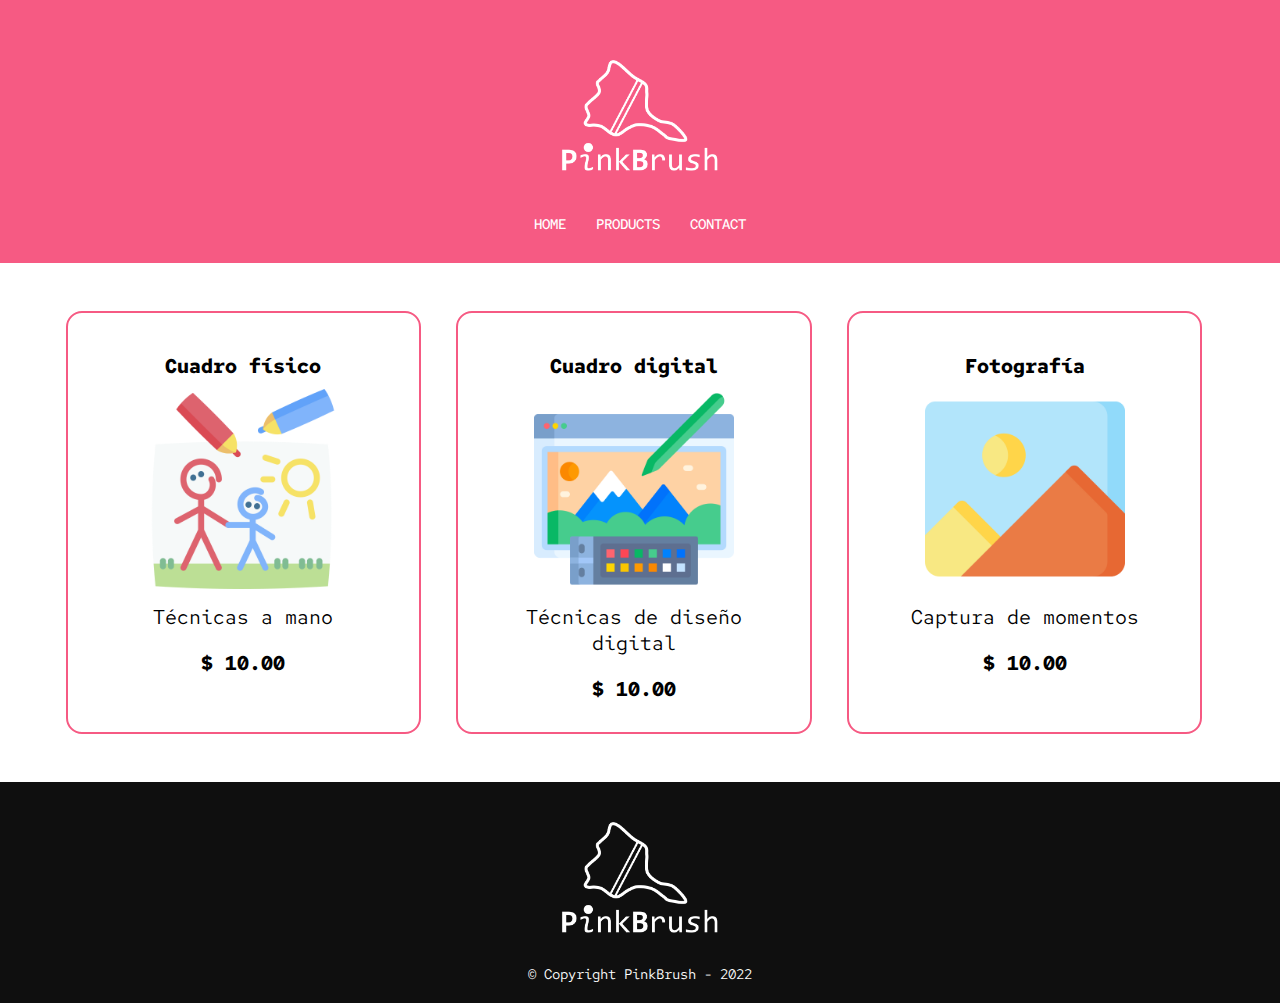
<file: index.html>
<!DOCTYPE html>
<!-- Página de HTML versión 5, proyecto -->

<html>

  <head>
    <!-- etiquetas informativas -->
    <meta charset="UTF-8">
    <title>PinkBrush Products</title>
    <link rel="stylesheet" href="reset.css">
    <link rel="stylesheet" href="styles.css">

    <!-- fuentes -->
    <link rel="preconnect" href="https://fonts.googleapis.com">
    <link rel="preconnect" href="https://fonts.gstatic.com" crossorigin>
    <link href="https://fonts.googleapis.com/css2?family=Red+Hat+Mono:wght@400;500&display=swap" rel="stylesheet">
  </head>

  <body>

    <!-- Etiqueta de contenidos -->

    <!-- Encabezado -->
    <header>
      <h1> <img src="logo.png" alt="Pink Brush" class="logo"> </h1>
      <div class="caja">
        <nav>
          <ul>
            <li>
              <a href="home.html">Home</a>
            </li>
            <li>
              <a href="index.html">Products</a>
            </li>
            <li>
              <a href="contacto.html">Contact</a>
            </li>
          </ul>
        </nav>
      </div>
    </header>

    <div>
      <ul class="productos">
        <li>
          <h2>Cuadro físico</h2>
          <img src="img1.png" alt="">
          <p class="nota">Técnicas a mano</p>
          <p class="precio">$ 10.00</p>
        </li>
        <li>
          <h2>Cuadro digital</h2>
          <img src="img2.png" alt="">
          <p class="nota">Técnicas de diseño digital</p>
          <p class="precio">$ 10.00</p>
        </li>
        <li>
          <h2>Fotografía</h2>
          <img src="img3.png" alt="">
          <p class="nota">Captura de momentos</p>
          <p class="precio">$ 10.00</p>
        </li>
      </ul>
    </div>

  <footer>
    <img src="logo.png" alt="Pink Brush">
    <p class="copyright">&copy Copyright PinkBrush - 2022</p>
    <!-- Símbolo unicode unicode-table.com -->
  </footer>

  </body>

</html>
</file>
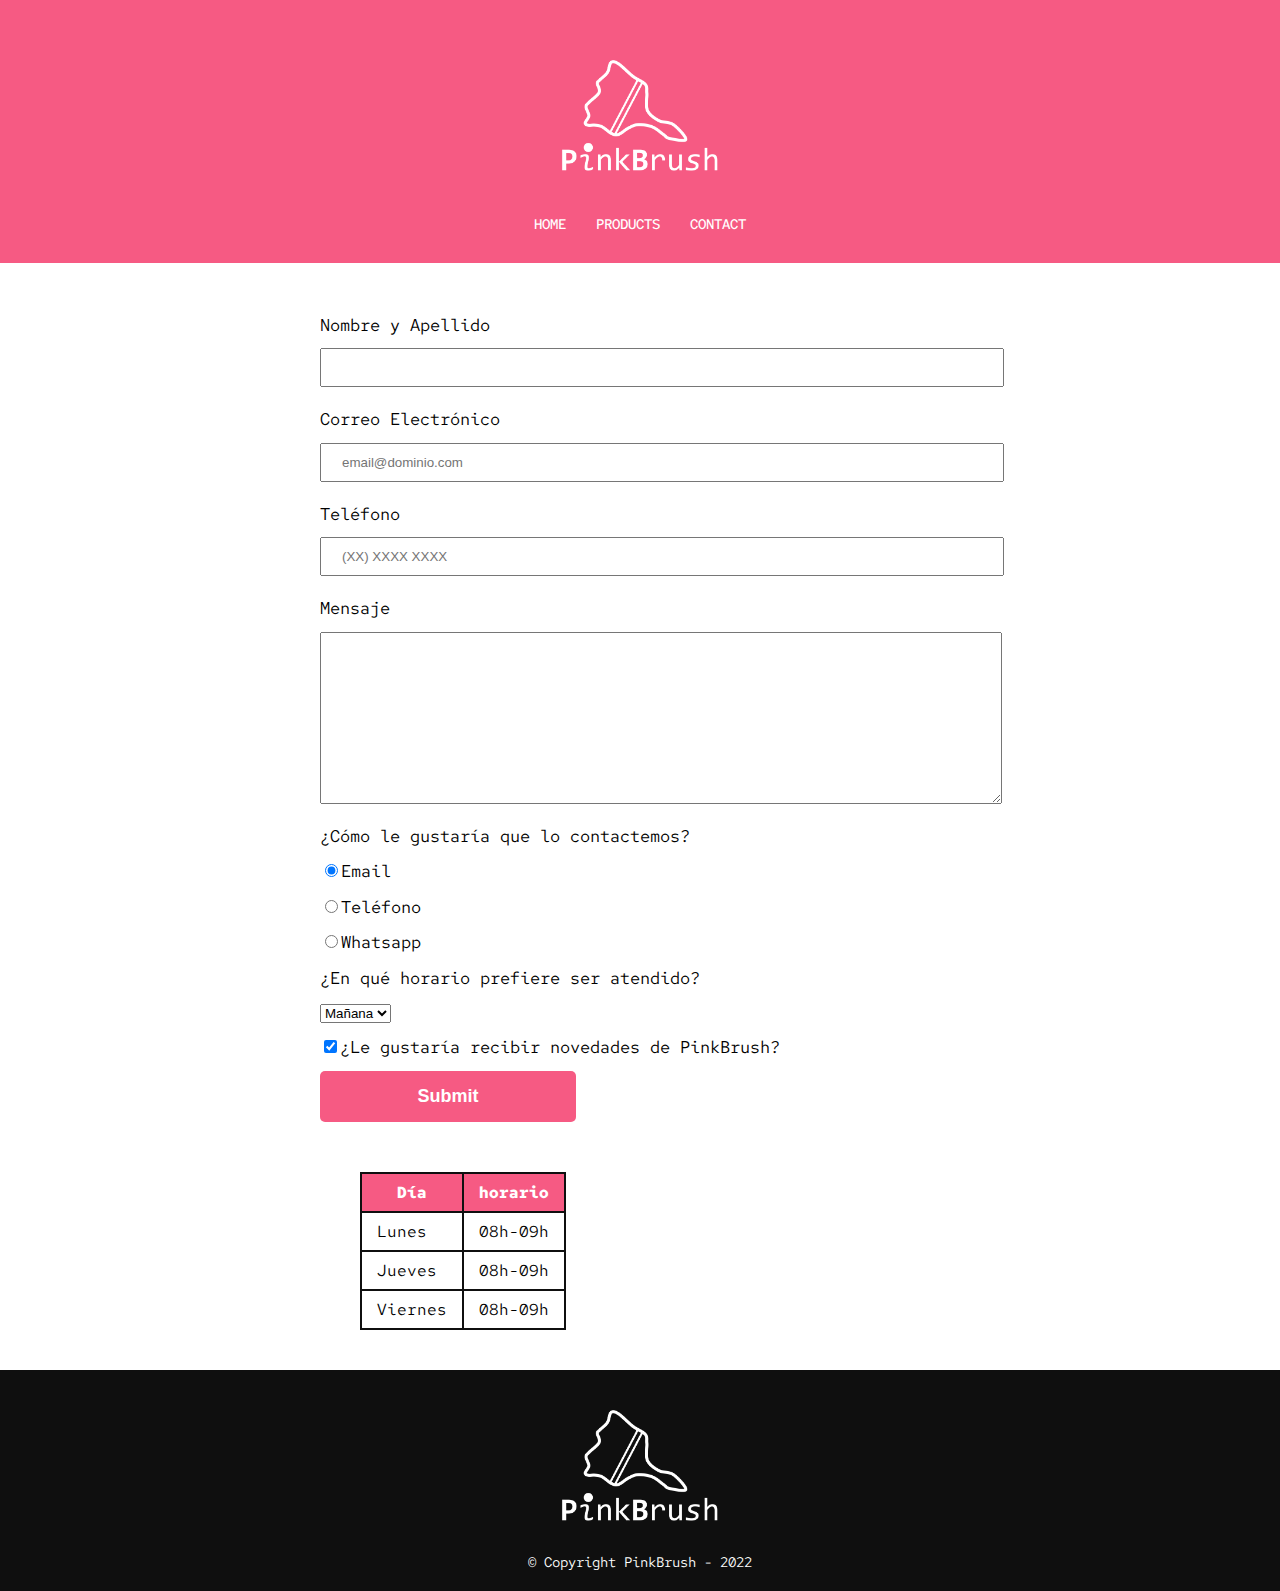
<file: contacto.html>
<!DOCTYPE html>
<!-- Página de HTML versión 5 -->

<html>

  <head>
    <!-- etiquetas informativas -->
    <meta charset="UTF-8">
    <title>PinkBrush Contact</title>
    <link rel="stylesheet" href="reset.css">
    <link rel="stylesheet" href="styles.css">

    <!-- fuentes -->
    <link rel="preconnect" href="https://fonts.googleapis.com">
    <link rel="preconnect" href="https://fonts.gstatic.com" crossorigin>
    <link href="https://fonts.googleapis.com/css2?family=Red+Hat+Mono:wght@400;500&display=swap" rel="stylesheet">
  </head>

  <body>

    <!-- Etiqueta de contenidos -->

    <!-- Encabezado -->
    <header>
      <h1> <img src="logo.png" alt="Pink Brush" class="logo"> </h1>
      <div class="caja">
        <nav>
          <ul>
            <li>
              <a href="home.html">Home</a>
            </li>
            <li>
              <a href="index.html">Products</a>
            </li>
            <li>
              <a href="contacto.html">Contact</a>
            </li>
          </ul>
        </nav>
      </div>
    </header>

    <main>
      <form>
        <label for="nombreapellido">Nombre y Apellido</label>
        <input type="text" id="nombreapellido" class="input-padron" required>

        <label for="correo">Correo Electrónico</label>
        <input type="email" id="correo" class="input-padron" required placeholder="email@dominio.com">

        <label for="numeroTel">Teléfono</label>
        <input type="tel" id="numeroTel" class="input-padron" placeholder="(XX) XXXX XXXX">

        <label for="mensaje">Mensaje</label>
        <textarea class="input-padron" id="mensaje" cols="70" rows="10" required></textarea>

        <!-- Agrupa items que pertenecen a un grupo, hacen referencia a los mismos eventos o información. -->

        <fieldset>

        <legend>¿Cómo le gustaría que lo contactemos?</legend>

          <label for="radio-email"><input type="radio" value="email" id="radio-email" name="contacto" checked>Email</label>
          
        
          <label for="radio-telefono"><input type="radio" value="telefono" id="radio-telefono" name="contacto">Teléfono</label>
          
  
          <label for="radio-whatsapp"><input type="radio" value="whatsapp" id="radio-whatsapp" name="contacto">Whatsapp</label>

        </fieldset>

        <div>
          <p>¿En qué horario prefiere ser atendido?</p>
          <select name="" id="">
          <option value="">Mañana</option>
          <option value="">Tarde</option>
          <option value="">Noche</option>
        </select>
        </div>

        <label class="check"><input type="checkbox" checked>¿Le gustaría recibir novedades de PinkBrush?</label>   

        <input type="submit" class="enviar">
      </form>

      <table>
        <thead>
          <tr>
            <th>Día</th>
            <th>horario</th>
          </tr>
        </thead>
        <tbody>
          <tr>
            <td>Lunes</td>
            <td>08h-09h</td>
          </tr>
          <tr>
            <td>Jueves</td>
            <td>08h-09h</td>
          </tr>
          <tr>
            <td>Viernes</td>
            <td>08h-09h</td>
          </tr>
        </tbody>
      </table>
    </main>

  <footer>
    <img src="logo.png" alt="Pink Brush">
    <p class="copyright">&copy Copyright PinkBrush - 2022</p>
    <!-- Símbolo unicode unicode-table.com -->
  </footer>

  </body>

</html>
</file>
<file: styles.css>
body {
  font-family: 'Red Hat Mono', monospace;
}

header {
  background-color: #F65A83;
  padding: 50px 0;
  text-align: center;
}

.caja {
  margin: 0 auto;
}

nav {
  bottom: unset;
  right: 0px;
  left: 0;
  position: absolute;
}

nav li {
  display: inline;
  margin: 10px;
}

nav a {
  text-transform: uppercase;
  text-decoration: none;
  font-size: 0.9rem;
  color: white;
  font-weight: 500;
}

nav a:hover{
  font-weight: bold;
}

.logo {
  max-width: 200px;
  margin: 10px;
}

.productos {
  margin: 0 auto;
  display: flex;
  padding: 3em;
}

@media only screen and (max-width: 600px) {
  .productos {
    flex-direction: column;
    padding: 30px 20px;
  }
}

.productos h2 {
  font-size: 20px;
  font-weight: bold;
  padding: 10px;

}

.productos img {
  max-width: 200px;
}

.productos li {
  display: inline-block;
  text-align: center;
  vertical-align: top;
  margin: 0 1.5%;
  padding: 30px 20px;
  box-sizing: border-box;
  
}

.productos li:hover {
  background-color: #f65a8434;
  border-color: #f65a8434;
}

.productos li:active {
  border-color:#F65A83;
}

.productos li:hover h2 {
  font-size: 30px;
}

@media only screen and (min-width: 940px) {
  .productos li {
    width: 30%;
    border: 2px solid #F65A83;
    border-radius: 1em;
  /* ! Entre el padding y el margin */
  }
}

.nota {
  font-size: 20px;
  padding: 10px;
}

.precio {
  font-size: 20px;
  font-weight: bold;
  margin-top: 10px;
}

footer {
  text-align: center;
  background-color: #0f0f0f;
}

footer img {
  max-width: 200px;
  padding-top: 40px;
}

.copyright {
  color: white;
  font-size: 14px;
  padding-bottom: 20px;
}

main {
  width: 50%;
  margin: auto;
}


form {
  margin: 50px 0;
  line-height: 1.5;
}

form label, form legend, form p {
  display: block;
  font-size: 17px;
  margin: 0 0 10px;
}

.input-padron {  
  display: block;
  margin: 0 0 20px;
  padding: 10px 20px;
  width: 100%;
}

option , select{
}

.check {
  margin: 10px 0;
}

/* El ID tiene más peso,
la CLASE le sigue,
después la ETIQUETA.
1. id
2. Clase
3. Etiqueta
4. Configuraciones inline en html */

.enviar {
  width: 40%;
  padding: 15px 0;
  font-size: 18px;
  font-weight: bold;
  color: white;
  background-color: #F65A83;
  border: none;
  border-radius: 5px;
  transition: 1s all;
  /* Transiciones posibles en css */
}

.enviar:hover {
  background-color: #f65a8496;
  cursor: pointer;
  transform: scale(1.2);
}

table {
  margin: 40px 40px;
}

thead {
  background-color: #F65A83;
  color: white;
  font-weight: bold;
  border: 2px solid #0f0f0f;
}

td, th {
  border: 2px solid #0f0f0f;
  padding: 8px 15px;
}

/* CSS para HOME */

.img2 {
width: 100%;
}

.tituloPrincipal {
  text-align: center;
  font-size: 1.5em;
  margin: 0.5em 0 1em;
  color: #F65A83;
}

.tituloPrincipal::first-line,
h3::first-letter,
h2::first-letter {
  font-weight: bold;
}

.items::before {
  content: "✓";
  color: white;
}

.homeSection {
  width: 100%;
  margin: auto;
}

.principal p {
  margin: 0 1em 1em;
  text-align: center;
}

.principal strong {
  font-weight: bold;
}

.principal em {
  font-style: italic;
}

.imgHome {
  width: 50%;
  text-align: center;

}

/* CSS para Location */

.mapa {
  padding: 1em 2em 1em 2em;
}

.mapa h3 {
  font-size: 1.5em;
  text-align: center;
  margin: 0 0 0.5em;
  color: #F65A83;
}

.mapa p {
  margin: 0 0 2em;
  text-align: center;
}

.video h3 {
  padding-top: 1.5em;
  font-size: 1.5em;
  text-align: center;
  margin: 0 0 0.5em;
  color: #F65A83;
}

.video p {
  margin: 0 2em;
  text-align: center;
}

.videoM {
  max-width: 450px;
  margin: 0 auto;
  padding: 1em 0;
  padding-bottom: 2em;
}


.datosDiferenciales {
  background-color: #0f0f0f;
  padding: 50px;
  color: white;
}

.itemsDiferenciales {
  width: 40%;
  display: inline-block;
  vertical-align: top;
}

.items {
  line-height: 1.5;
}

/* psudosclases -  para hacer selecciones especiales en los items de la lista de los diferenciales y aplicar algunos efectos especiales. */

.items:nth-child(2n){
  font-weight: bold;
  color: #df849c;
}

.imgHome {
  width: 60%;
  transition: 400ms;
  /* box-shadow: 9px 9px#F65A83; */
  /* https://developer.mozilla.org/en-US/docs/Web/CSS/CSS_Backgrounds_and_Borders/Box-shadow_generator */
  /* Sombras internas box-shadow: inset 0 0 30px color */
}

.imgHome:hover{
  opacity: 50%;
  transition: 400ms;
}

.datosDiferenciales h2 {
  padding: 10px;
  font-size: 1.5em;
  text-align: left;
  color: #F65A83;
}

@media only screen and (min-width: 940px) {
  .videoM {
    max-width: 560px;
    margin: 1em auto;
  }
  .mapa {
    width: 90%;
    height: 400px;
    margin: 1em auto;
  }
}


@media only screen and (max-width: 600px) {
  .itemsDiferenciales {
    width: 100%;
  }
  .imgHome{
    width: 100%;
  }
  .itemsDiferenciales  {
    display: block;
    padding: 1em;
  }
}

/* 
  elemento > hijo
  + primero
  ~ todos
  selector:not()
*/

/* Cálculos css
  cal(40% - ()26px* 4) */
</file>
